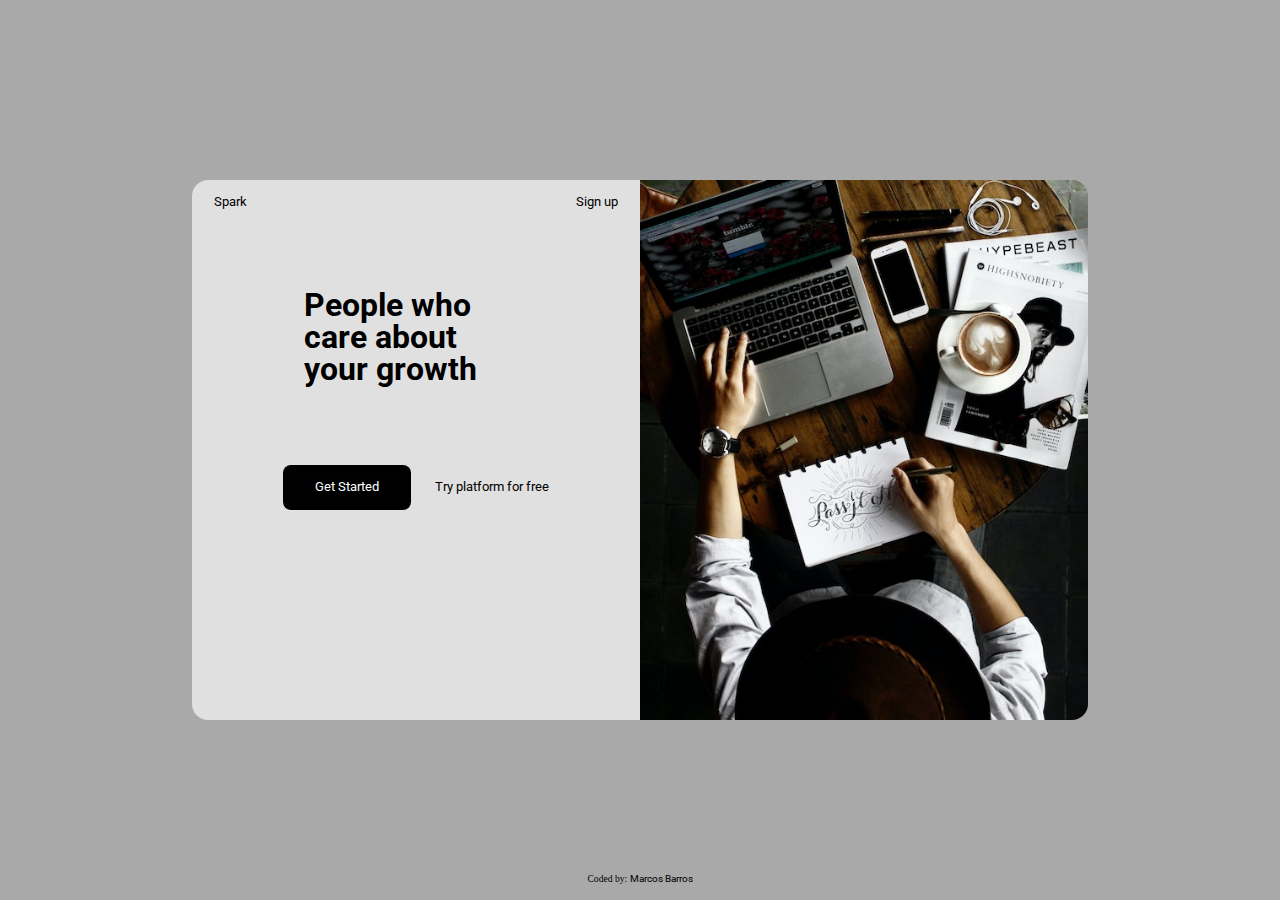
<file: 1- Spark/index.html>
<!DOCTYPE html>
<html lang="en">
<head>
    <meta charset="UTF-8">
    <meta http-equiv="X-UA-Compatible" content="IE=edge">
    <meta name="viewport" content="width=device-width, initial-scale=1.0">

    <link rel="stylesheet" href="assets/reset.css">
    <link rel="preconnect" href="https://fonts.googleapis.com">
    <link rel="preconnect" href="https://fonts.gstatic.com" crossorigin>
    <link href="https://fonts.googleapis.com/css2?family=Roboto:wght@300;700&display=swap" rel="stylesheet">
    <link rel="stylesheet" href="https://cdnjs.cloudflare.com/ajax/libs/font-awesome/6.2.1/css/all.min.css" integrity="sha512-MV7K8+y+gLIBoVD59lQIYicR65iaqukzvf/nwasF0nqhPay5w/9lJmVM2hMDcnK1OnMGCdVK+iQrJ7lzPJQd1w==" crossorigin="anonymous" referrerpolicy="no-referrer" />
    <link rel="stylesheet" href="assets/styles/style.css">
    <title>Spark</title>
</head>

<body>        
    <main>
        <div id="main__container--all">
            <div class="main__container--intro">
                <p>Spark</p>
                <i class="fa-solid fa-sun"></i>
                <i class="fa-solid fa-moon"></i>
                <a href="#">Sign up</a>
            </div>

            <div class="title"><h1>People who care about your growth</h1></div>

            <div class="main__container--links">
                <a href="#" class="main__button--first">Get Started</a>
                <a href="#" class="main__button--second">Try platform for free</a>
            </div>
        </div>

        <div class="main__container--img"></div>
    </main>

    <footer>
        <p>Coded by: <a href="https://github.com/Marcoswodbarros" class="footer__link" target="_blank">Marcos Barros</a></p>
    </footer>
    
    <script src="assets/js/main.js"></script>
</body>
</html>
</file>
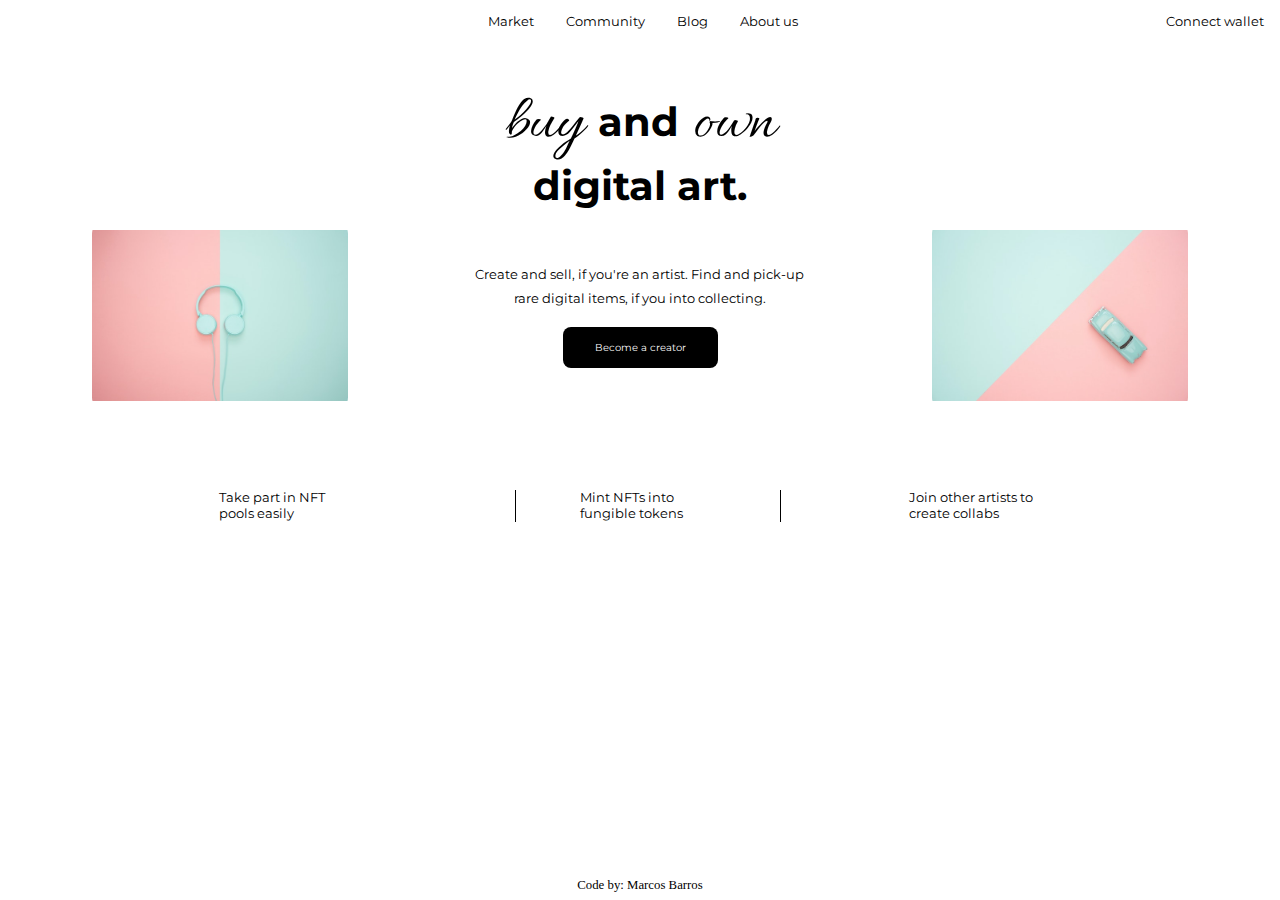
<file: 2- Digital arts/index.html>
<!DOCTYPE html>
<html lang="en">
<head>
    <meta charset="UTF-8">
    <meta http-equiv="X-UA-Compatible" content="IE=edge">
    <meta name="viewport" content="width=device-width, initial-scale=1.0">
    <link rel="stylesheet" href="assets/reset.css">
    <link rel="stylesheet" href="https://cdnjs.cloudflare.com/ajax/libs/font-awesome/6.2.1/css/all.min.css" integrity="sha512-MV7K8+y+gLIBoVD59lQIYicR65iaqukzvf/nwasF0nqhPay5w/9lJmVM2hMDcnK1OnMGCdVK+iQrJ7lzPJQd1w==" crossorigin="anonymous" referrerpolicy="no-referrer" />
    <link rel="preconnect" href="https://fonts.googleapis.com">
    <link rel="preconnect" href="https://fonts.gstatic.com" crossorigin>
    <link href="https://fonts.googleapis.com/css2?family=Allura&display=swap" rel="stylesheet">
    <link href="https://fonts.googleapis.com/css2?family=Montserrat:wght@400;700&display=swap" rel="stylesheet">
    <link rel="stylesheet" href="assets/styles/style.css">

    <title>Digital Arts</title>
</head>

<body>
    <header>
        <i class="fa-solid fa-globe"></i>
        <ul>
            <li class="first">Market</li>
            <li class="second">Community</li>
            <li class="third">Blog</li>
            <li class="fourth">About us</li>
        </ul>

        <i class="fa-solid fa-sun"></i>
        <i class="fa-solid fa-moon"></i>

        <div class="header__container--connect">
            <i class="fa-solid fa-chevron-right"></i>
            <p class="container__conect--text">Connect wallet</p>
        </div>
    </header>

    <main>
        <div class="main__container--title">
            <h1>buy <span>and</span> own <span>digital art.</span></h1>
        </div>
        <div class="main__container">
            <div class="main__img--first"></div>
            <div class="main__container--text">
                <p>Create and sell, if you're an artist. Find and pick-up rare digital items, if you into collecting.</p>
                <span class="main__button">Become a creator</span>
            </div>
            <div class="main__img--second"></div>
        </div>
        
        <section>
            <div class="section__container">
                <i class="fa-solid fa-star"></i>
                <p>Take part in NFT pools easily</p>
            </div>

            <div class="section__container section__container--second">
                <i class="fa-solid fa-star-half-stroke"></i>
                <p class="section__container--text">Mint NFTs into fungible tokens</p>
            </div>

            <div class="section__container">
                <i class="fa-regular fa-star"></i>
                <p>Join other artists to create collabs</p>
            </div>
        </section>
    </main>

    <footer>
        <span>Code by: <a href="https://github.com/Marcoswodbarros" class="footer__name">Marcos Barros</a></span>
    </footer>
    
    <script src="assets/js/main.js"></script>
</body>
</html>
</file>
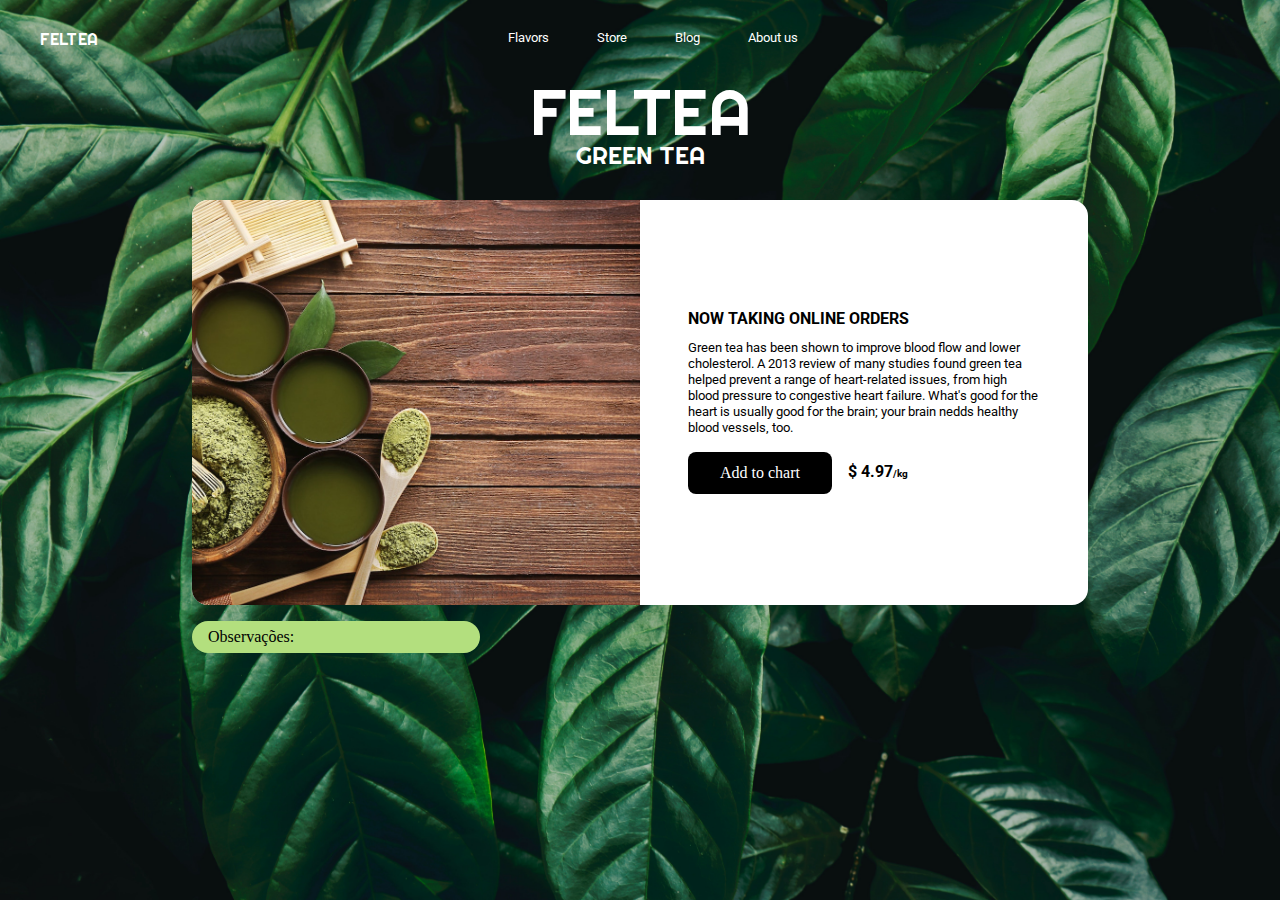
<file: 3- Feltea/index.html>
<!DOCTYPE html>
<html lang="en">
<head>
    <meta charset="UTF-8">
    <meta http-equiv="X-UA-Compatible" content="IE=edge">
    <meta name="viewport" content="width=device-width, initial-scale=1.0">
    <link rel="stylesheet" href="assets/reset.css">
    <link rel="stylesheet" href="https://cdnjs.cloudflare.com/ajax/libs/font-awesome/6.2.1/css/all.min.css" integrity="sha512-MV7K8+y+gLIBoVD59lQIYicR65iaqukzvf/nwasF0nqhPay5w/9lJmVM2hMDcnK1OnMGCdVK+iQrJ7lzPJQd1w==" crossorigin="anonymous" referrerpolicy="no-referrer" />
    <link rel="preconnect" href="https://fonts.googleapis.com"><link rel="preconnect" href="https://fonts.gstatic.com" crossorigin><link href="https://fonts.googleapis.com/css2?family=Righteous&display=swap" rel="stylesheet">
    <link href="https://fonts.googleapis.com/css2?family=Roboto:wght@400;700&display=swap" rel="stylesheet">
    <link rel="stylesheet" href="assets/styles/style.css">
    <title>GreenTea</title>
</head>

<body>
    <header>
        <nav>
            <h3>Feltea</h3>
            <ul>
                <li>Flavors</li>
                <li>Store</li>
                <li>Blog</li>
                <li>About us</li>
            </ul>

            <div class="header__container--icon">
                <i class="fa-solid fa-magnifying-glass"></i>
                <i class="fa-solid fa-bag-shopping"></i>
                <i class="fa-regular fa-user"></i>
            </div>
        </nav>
    </header>

    <main>
        <div class="main__titles">
            <h1>Feltea</h1>
            <h2>Green Tea</h2>
        </div>

        <div id="section__container">
            <div class="main__img"></div>

            <section id="text">
                <h4>Now taking online orders</h4>
                <p>Green tea has been shown to improve blood flow and lower cholesterol. A 2013 review of many studies found green tea helped prevent a range of heart-related issues, from high blood pressure to congestive heart failure. What's good for the heart is usually good for the brain; your brain nedds healthy blood vessels, too.</p>
                <div class="section__container--price">
                    <span class="section__text--span">Add to chart</span>
                    <p>$ 4.97<span>/kg</span></p>
                </div>
            </section>
        </div>

        <section id="ingredients">
            <div class="ingredients__container--obs">
                <h4 class="ingredients__obs">Observações:</h4>
                <i class="fa-solid fa-circle-chevron-down"></i>
                <i class="fa-solid fa-circle-chevron-up"></i>
            </div>
            <div class="ingredients__container">
                <section>
                    <div><span>01</span></div>
                    <div class="ingredients__div--first">
                        <h5>Ingredients</h5>
                        <p>100% organic</p>
                    </div>
                </section>

                <section>
                    <div><span>02</span></div>
                    <div class="ingredients__div--second">
                        <h5>Flavors</h5>
                        <p>9 variants</p>
                    </div>
                </section>
            </div>
        </section>
    </main>

    <script src="assets/js/main.js"></script>
</body>
</html>
</file>
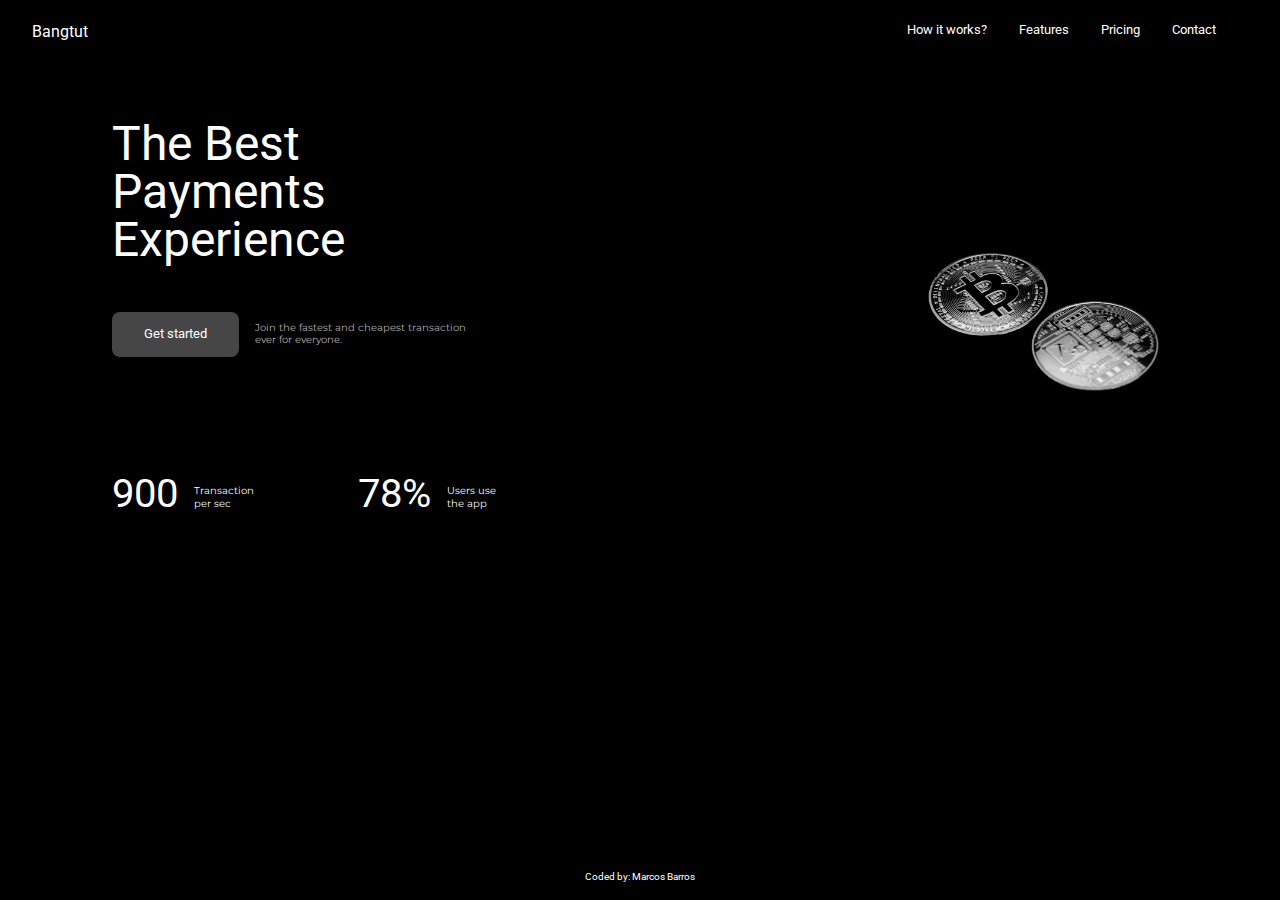
<file: 4- Bangtut/index.html>
<!DOCTYPE html>
<html lang="en">
<head>
    <meta charset="UTF-8">
    <meta http-equiv="X-UA-Compatible" content="IE=edge">
    <meta name="viewport" content="width=device-width, initial-scale=1.0">
    <link rel="stylesheet" href="assets/reset.css">
    <link rel="stylesheet" href="assets/styles/style.css">
    <link rel="stylesheet" href="https://cdnjs.cloudflare.com/ajax/libs/font-awesome/6.2.1/css/all.min.css" integrity="sha512-MV7K8+y+gLIBoVD59lQIYicR65iaqukzvf/nwasF0nqhPay5w/9lJmVM2hMDcnK1OnMGCdVK+iQrJ7lzPJQd1w==" crossorigin="anonymous" referrerpolicy="no-referrer" />
    <link rel="preconnect" href="https://fonts.googleapis.com">
    <link rel="preconnect" href="https://fonts.gstatic.com" crossorigin>
    <link href="https://fonts.googleapis.com/css2?family=Roboto:wght@400;700&display=swap" rel="stylesheet">
    <link href="https://fonts.googleapis.com/css2?family=Montserrat&display=swap" rel="stylesheet">

    <title>Bangtut</title>
</head>
<body>
    <header>
        <h2>Bangtut</h2>
        <nav>
            <ul>
                <li>How it works?</li>
                <li>Features <i class="fa-solid fa-arrow-right"></i></li>
                <li>Pricing</li>
                <li>Contact</li>
                <li><i class="fa-solid fa-globe"></i> <i class="fa-solid fa-arrow-right"></i></li>
            </ul>
        </nav>
    </header>
    
    <main>
        <section id="section__one">
            <h1>The Best Payments Experience</h1>
            <div class="one__container--text">
                <span class="section__one--button">Get started</span>
                <span class="section__one--text">Join the fastest and cheapest transaction ever for everyone.</span>
            </div>
            <div class="section__one--img"></div>
        </section>

        <section id="section__two">
            <p>900<span>Transaction per sec</span><i class="fa-solid fa-arrow-right"></i></p>
            <p>78%<span>Users use the app</span><i class="fa-solid fa-arrow-right"></i></p>
        </section>
    </main>

    <footer>
        <p>Coded by: <a href="https://github.com/Marcoswodbarros" target="_blank">Marcos Barros</a></p>
    </footer>
</body>
</html>
</file>
<file: 1- Spark/assets/styles/style.css>
main {
  display: flex;
  height: 60vh;
  justify-content: center;
  left: 50%;
  position: absolute;
  top: 50%;
  transform: translate(-50%, -50%);
  width: 70%;
}
main #main__container--all {
  align-items: center;
  background-color: rgb(224, 224, 224);
  border-bottom-left-radius: 1rem;
  border-top-left-radius: 1rem;
  display: flex;
  flex-direction: column;
  width: 50%;
}
main #main__container--all .main__container--intro {
  display: flex;
  justify-content: space-between;
  margin-bottom: 3rem;
  padding-top: 1rem;
  width: 90%;
}
@media screen and (min-width: 1780px) {
  main #main__container--all .main__container--intro {
    margin-bottom: 5rem;
    padding-top: 2rem;
  }
}
main #main__container--all .main__container--intro p {
  font-family: "Roboto";
  font-size: 0.8rem;
}
@media screen and (min-width: 1780px) {
  main #main__container--all .main__container--intro p {
    font-size: 1.5rem;
  }
}
main #main__container--all .main__container--intro .fa-sun {
  font-size: 0.8rem;
}
@media screen and (min-width: 1780px) {
  main #main__container--all .main__container--intro .fa-sun {
    font-size: 1.5rem;
  }
}
main #main__container--all .main__container--intro .fa-moon {
  color: white;
  display: none;
  font-size: 0.8rem;
}
@media screen and (min-width: 1780px) {
  main #main__container--all .main__container--intro .fa-moon {
    font-size: 1.5rem;
  }
}
main #main__container--all .main__container--intro a {
  color: white;
  display: inline-block;
  font-family: "Roboto";
  font-size: 0.8rem;
  text-align: center;
  text-decoration: none;
  color: black;
}
main #main__container--all .main__container--intro a:hover {
  border-bottom: 1px solid black;
}
@media screen and (min-width: 1780px) {
  main #main__container--all .main__container--intro a {
    font-size: 1.5rem;
  }
}
main #main__container--all .title {
  margin: 2rem 0 5rem 0;
  width: 50%;
}
@media screen and (min-width: 1780px) {
  main #main__container--all .title {
    margin: 4rem 0 7rem 0;
  }
}
main #main__container--all .title h1 {
  font-family: "Roboto";
  font-size: 2rem;
  font-weight: 700;
}
@media screen and (min-width: 1780px) {
  main #main__container--all .title h1 {
    font-size: 3.5rem;
  }
}
main #main__container--all .main__container--links {
  align-items: center;
  display: flex;
  justify-content: space-around;
  gap: 1.5rem;
}
main #main__container--all .main__container--links .main__button--first {
  color: white;
  display: inline-block;
  font-family: "Roboto";
  font-size: 0.8rem;
  text-align: center;
  text-decoration: none;
  background-color: black;
  border-radius: 0.5rem;
  padding: 1rem 2rem;
}
main #main__container--all .main__container--links .main__button--first:hover {
  font-size: 1rem;
  transition: all 1s;
}
@media screen and (min-width: 1780px) {
  main #main__container--all .main__container--links .main__button--first {
    font-size: 1.5rem;
    padding: 1.5rem 3rem;
  }
}
main #main__container--all .main__container--links .main__button--second {
  color: white;
  display: inline-block;
  font-family: "Roboto";
  font-size: 0.8rem;
  text-align: center;
  text-decoration: none;
  color: black;
}
main #main__container--all .main__container--links .main__button--second:hover {
  border-bottom: 1px solid black;
}
@media screen and (min-width: 1780px) {
  main #main__container--all .main__container--links .main__button--second {
    font-size: 1.5rem;
  }
}
main .main__container--img {
  background-image: url("../images/mobile.jpg");
  height: 100%;
  width: 50%;
  background-size: cover;
  background-position: center;
  border-top-right-radius: 1rem;
  border-bottom-right-radius: 1rem;
}
@media screen and (min-width: 1780px) {
  main .main__container--img {
    width: 50%;
  }
}

footer {
  bottom: 0;
  left: 50%;
  font-size: 0.6rem;
  margin-bottom: 1rem;
  position: absolute;
  transform: translate(-50%);
}
@media screen and (min-width: 1780px) {
  footer {
    font-size: 1.5rem;
  }
}
footer a {
  color: white;
  display: inline-block;
  font-family: "Roboto";
  font-size: 0.8rem;
  text-align: center;
  text-decoration: none;
  color: black;
  font-size: 0.6rem;
}
@media screen and (min-width: 1780px) {
  footer a {
    font-size: 1.5rem;
  }
}

body {
  box-sizing: border-box;
  background-color: rgb(169, 169, 169);
}/*# sourceMappingURL=style.css.map */
</file>
<file: 2- Digital arts/assets/styles/style.css>
header {
  align-items: center;
  display: flex;
  font-size: 0.8rem;
  justify-content: space-between;
  margin-bottom: 3rem;
  padding: 1rem;
}
@media screen and (min-width: 1728px) {
  header {
    font-size: 1.5rem;
    padding: 2rem;
  }
}
header .fa-globe {
  margin-right: 2rem;
}
header ul {
  cursor: pointer;
  display: flex;
  font-family: "Montserrat";
  gap: 2rem;
  margin-left: 5rem;
}
@media screen and (min-width: 1728px) {
  header ul {
    margin-left: 10rem;
  }
}
header ul li:hover {
  border-bottom: 1px solid black;
  padding-bottom: 0.3rem;
  transition: all 0.5s;
}
header .fa-sun {
  cursor: pointer;
  font-size: 0.6rem;
  left: 75%;
  position: absolute;
}
@media screen and (min-width: 1728px) {
  header .fa-sun {
    font-size: 1rem;
  }
}
header .fa-moon {
  cursor: pointer;
  font-size: 0.6rem;
  left: 75%;
  position: absolute;
  display: none;
}
@media screen and (min-width: 1728px) {
  header .fa-moon {
    font-size: 1rem;
  }
}
header .header__container--connect {
  cursor: pointer;
  display: flex;
  gap: 0.5rem;
  font-family: "Montserrat";
}
@media screen and (min-width: 1728px) {
  header .header__container--connect {
    gap: 1rem;
  }
}
header .header__container--connect p:hover {
  border-bottom: 1px solid black;
  padding-bottom: 0.3rem;
  transition: all 0.5s;
}

main .main__container--title {
  display: flex;
  justify-content: center;
}
main .main__container--title h1 {
  font-family: "Allura";
  font-size: 4rem;
  text-align: center;
  width: 20rem;
}
@media screen and (min-width: 1728px) {
  main .main__container--title h1 {
    font-size: 6rem;
    margin: 3rem 0;
    width: 25rem;
  }
}
main .main__container--title h1 span {
  font-family: "Montserrat";
  font-size: 2.5rem;
  font-weight: 700;
}
@media screen and (min-width: 1728px) {
  main .main__container--title h1 span {
    font-size: 3.5rem;
  }
}
main .main__container {
  align-items: center;
  display: flex;
  justify-content: center;
}
@media screen and (min-width: 1728px) {
  main .main__container {
    margin: 3rem 0 10rem 0;
  }
}
main .main__container .main__img--first {
  background-image: url("../images/headphone.jpg");
  background-position: center;
  background-repeat: no-repeat;
  background-size: contain;
  border-radius: 0.8rem;
  height: 21vh;
  width: 20%;
  margin-left: 3rem;
}
main .main__container .main__container--text {
  align-items: center;
  display: flex;
  flex-direction: column;
  gap: 1rem;
}
main .main__container .main__container--text p {
  font-size: 0.8rem;
  line-height: 1.5rem;
  text-align: center;
  width: 60%;
}
@media screen and (min-width: 1728px) {
  main .main__container .main__container--text p {
    font-size: 1.5rem;
    line-height: 2.5rem;
    width: 61%;
  }
}
main .main__container .main__container--text .main__button {
  background-color: black;
  border-radius: 0.5rem;
  color: white;
  cursor: pointer;
  font-size: 0.6rem;
  padding: 1rem 2rem;
}
main .main__container .main__container--text .main__button:hover {
  background-color: pink;
  transition: 0.8s;
}
@media screen and (min-width: 1728px) {
  main .main__container .main__container--text .main__button {
    font-size: 1.2rem;
    padding: 1.5rem 2.5rem;
  }
}
main .main__container .main__img--second {
  background-image: url("../images/car.jpg");
  background-position: center;
  background-repeat: no-repeat;
  background-size: contain;
  border-radius: 0.8rem;
  height: 21vh;
  width: 20%;
  margin-right: 3rem;
}
main section {
  display: flex;
  justify-content: center;
  gap: 4rem;
  margin-top: 5rem;
}
main section .section__container {
  display: flex;
  font-size: 0.8rem;
  gap: 1rem;
  line-height: 1rem;
  margin-left: 3rem;
}
@media screen and (min-width: 1728px) {
  main section .section__container {
    font-size: 1.2rem;
    line-height: 1.5rem;
  }
}
main section .section__container p {
  width: 68%;
}
main section .section__container--second {
  border-left: 1px solid black;
  border-right: 1px solid black;
  padding-left: 3rem;
}
main section .section__container--second .section__container--text {
  width: 65%;
}

footer {
  bottom: 0;
  left: 50%;
  position: absolute;
  transform: translate(-50%);
  margin-bottom: 0.5rem;
}
footer span {
  font-size: 0.8rem;
}
@media screen and (min-width: 1728px) {
  footer span {
    font-size: 1.2rem;
  }
}
footer span a {
  color: black;
  font-size: 0.8rem;
  text-decoration: none;
}
@media screen and (min-width: 1728px) {
  footer span a {
    font-size: 1.2rem;
  }
}

* {
  box-sizing: border-box;
  font-family: "Montserrat";
}/*# sourceMappingURL=style.css.map */
</file>
<file: 3- Feltea/assets/styles/style.css>
header nav {
  color: white;
  display: flex;
  justify-content: space-between;
  padding: 2rem 2.5rem;
}
@media screen and (min-width: 1728px) {
  header nav {
    padding-bottom: 6rem;
  }
}
header nav h3 {
  font-family: "Righteous";
  text-transform: uppercase;
}
@media screen and (min-width: 1728px) {
  header nav h3 {
    font-size: 2rem;
  }
}
header nav ul {
  display: flex;
  gap: 3rem;
}
header nav ul li {
  cursor: pointer;
  font-family: "Roboto";
  font-size: 0.8rem;
}
header nav ul li:hover {
  border-bottom: 1px solid white;
}
@media screen and (min-width: 1728px) {
  header nav ul li {
    font-size: 1.5rem;
  }
}
header nav .header__container--icon {
  cursor: pointer;
  display: flex;
  gap: 1rem;
}
@media screen and (min-width: 1728px) {
  header nav .header__container--icon {
    font-size: 1.5rem;
  }
}

main .main__titles {
  margin-bottom: 2rem;
}
@media screen and (min-width: 1728px) {
  main .main__titles {
    margin-bottom: 5rem;
  }
}
main .main__titles h1 {
  color: white;
  font-family: "Righteous";
  text-align: center;
  text-transform: uppercase;
  font-size: 4rem;
}
@media screen and (min-width: 1728px) {
  main .main__titles h1 {
    font-size: 6rem;
  }
}
main .main__titles h2 {
  color: white;
  font-family: "Righteous";
  text-align: center;
  text-transform: uppercase;
  font-size: 1.5rem;
}
@media screen and (min-width: 1728px) {
  main .main__titles h2 {
    font-size: 2.5rem;
  }
}

#section__container {
  align-items: center;
  background-color: white;
  border-radius: 1rem;
  display: flex;
  justify-content: center;
  margin: 0 auto;
  width: 70%;
}
#section__container .main__img {
  background-image: url("../images/main-img.jpg");
  background-position: center;
  background-size: cover;
  border-top-left-radius: 1rem;
  border-bottom-left-radius: 1rem;
  height: 45vh;
  width: 50%;
}
#section__container #text {
  padding: 1rem 3rem;
  width: 50%;
}
#section__container #text h4 {
  font-family: "Roboto";
  font-size: 1rem;
  font-weight: 700;
  text-transform: uppercase;
  padding-bottom: 0.8rem;
}
@media screen and (min-width: 1728px) {
  #section__container #text h4 {
    font-size: 2rem;
    padding-bottom: 1.5rem;
  }
}
#section__container #text p {
  font-family: "Roboto";
  font-size: 0.8rem;
  line-height: 1rem;
}
@media screen and (min-width: 1728px) {
  #section__container #text p {
    font-size: 1.5rem;
    line-height: 2rem;
    padding-bottom: 1.2rem;
  }
}
#section__container #text .section__container--price {
  align-items: center;
  display: flex;
  gap: 1rem;
  margin-top: 1rem;
}
#section__container #text .section__container--price .section__text--span {
  background-color: black;
  border-radius: 0.5rem;
  color: white;
  cursor: pointer;
  padding: 0.8rem 2rem;
}
#section__container #text .section__container--price .section__text--span:hover {
  background-color: rgb(60, 185, 60);
  color: black;
  transition: 0.8s;
}
@media screen and (min-width: 1728px) {
  #section__container #text .section__container--price .section__text--span {
    font-size: 1.5rem;
    padding: 1.2rem 2.5rem;
  }
}
#section__container #text .section__container--price p {
  font-family: "Roboto";
  font-size: 1rem;
  font-weight: 700;
}
@media screen and (min-width: 1728px) {
  #section__container #text .section__container--price p {
    font-size: 1.5rem;
    padding-top: 1.2rem;
  }
}
#section__container #text .section__container--price p span {
  font-size: 0.6rem;
}
@media screen and (min-width: 1728px) {
  #section__container #text .section__container--price p span {
    font-size: 1.2rem;
  }
}

#ingredients {
  background-color: rgb(179, 223, 126);
  border-radius: 1rem;
  display: flex;
  flex-direction: column;
  gap: 0.5rem;
  margin: 1rem 15%;
  padding: 0.5rem;
  width: 18rem;
}
@media screen and (min-width: 1728px) {
  #ingredients {
    background-color: rgb(179, 223, 126);
    border-radius: 1.5rem;
    display: flex;
    flex-direction: column;
    gap: 1rem;
    margin: 2rem 15%;
    padding: 1rem;
    width: 23%;
  }
}
#ingredients .ingredients__container--obs {
  align-items: center;
  display: flex;
  justify-content: space-between;
}
#ingredients .ingredients__container--obs h4 {
  padding-left: 0.5rem;
}
@media screen and (min-width: 1728px) {
  #ingredients .ingredients__container--obs h4 {
    font-size: 1.2rem;
  }
}
#ingredients .ingredients__container--obs .fa-circle-chevron-down {
  cursor: pointer;
}
@media screen and (min-width: 1728px) {
  #ingredients .ingredients__container--obs .fa-circle-chevron-down {
    font-size: 1.2rem;
  }
}
#ingredients .ingredients__container--obs .fa-circle-chevron-up {
  cursor: pointer;
  display: none;
}
@media screen and (min-width: 1728px) {
  #ingredients .ingredients__container--obs .fa-circle-chevron-up {
    font-size: 1.2rem;
  }
}
#ingredients .ingredients__container {
  display: flex;
  gap: 2rem;
  display: none;
}
#ingredients .ingredients__container span {
  color: rgb(60, 185, 60);
  font-size: 0.8rem;
  padding: 0 1rem;
  text-align: center;
}
#ingredients .ingredients__container .ingredients__div--first {
  padding: 0.6rem 2.5rem 0.8rem 1.5rem;
  border-right: 1px solid rgb(60, 185, 60);
}
#ingredients .ingredients__container .ingredients__div--first h5 {
  color: rgb(60, 185, 60);
  font-family: "Roboto";
  font-size: 0.7rem;
  font-weight: 700;
  text-transform: uppercase;
}
@media screen and (min-width: 1728px) {
  #ingredients .ingredients__container .ingredients__div--first h5 {
    font-size: 1.2rem;
  }
}
#ingredients .ingredients__container .ingredients__div--first p {
  color: rgb(60, 185, 60);
  font-family: "Roboto";
  font-size: 0.7rem;
  font-weight: 700;
}
@media screen and (min-width: 1728px) {
  #ingredients .ingredients__container .ingredients__div--first p {
    font-size: 1.2rem;
  }
}
#ingredients .ingredients__container .ingredients__div--second {
  padding: 0.6rem 0.8rem 0.8rem 1.5rem;
}
#ingredients .ingredients__container .ingredients__div--second h5 {
  color: rgb(60, 185, 60);
  font-family: "Roboto";
  font-size: 0.7rem;
  font-weight: 700;
  text-transform: uppercase;
}
@media screen and (min-width: 1728px) {
  #ingredients .ingredients__container .ingredients__div--second h5 {
    font-size: 1.2rem;
  }
}
#ingredients .ingredients__container .ingredients__div--second p {
  color: rgb(60, 185, 60);
  font-family: "Roboto";
  font-size: 0.7rem;
  font-weight: 700;
}
@media screen and (min-width: 1728px) {
  #ingredients .ingredients__container .ingredients__div--second p {
    font-size: 1.2rem;
  }
}

* {
  box-sizing: border-box;
}

body {
  background-image: url("../images/body-bg.jpg");
  background-size: cover;
  height: 100vh;
}/*# sourceMappingURL=style.css.map */
</file>
<file: 4- Bangtut/assets/styles/style.css>
header {
  background-color: black;
  display: flex;
  justify-content: space-between;
  padding: 1.5rem 2rem 5rem 2rem;
}
@media screen and (min-width: 1728px) {
  header {
    padding: 3rem 4rem 10rem 4rem;
  }
}
header h2 {
  color: white;
  font-family: "Roboto";
}
@media screen and (min-width: 1728px) {
  header h2 {
    font-size: 2rem;
  }
}
header nav ul {
  display: flex;
  gap: 2rem;
}
header nav ul li {
  color: white;
  cursor: pointer;
  font-family: "Roboto";
  font-size: 0.8rem;
}
header nav ul li:hover {
  border-bottom: 1px solid rgb(176, 175, 175);
}
header nav ul li .fa-arrow-right {
  transform: rotate(45deg);
}
@media screen and (min-width: 1728px) {
  header nav ul li {
    font-size: 1.5rem;
  }
}

main {
  background-color: black;
  padding-left: 7rem;
}
main #section__one {
  width: 50%;
}
main #section__one h1 {
  color: white;
  font-family: "Roboto";
  font-size: 3rem;
  margin-bottom: 1rem;
  width: 50%;
}
@media screen and (min-width: 1728px) {
  main #section__one h1 {
    font-size: 6rem;
  }
}
main #section__one .one__container--text {
  align-items: center;
  display: flex;
  gap: 1rem;
}
main #section__one .one__container--text .section__one--button {
  background-color: rgb(70, 70, 70);
  border-radius: 0.5rem;
  color: white;
  cursor: pointer;
  display: inline-block;
  font-family: "Roboto";
  font-size: 0.8rem;
  margin-top: 2rem;
  padding: 1rem 2rem;
}
main #section__one .one__container--text .section__one--button:hover {
  background-color: white;
  color: black;
  font-weight: 700;
  transition: 1s;
}
@media screen and (min-width: 1728px) {
  main #section__one .one__container--text .section__one--button {
    font-size: 1.5rem;
    margin-top: 4rem;
    padding: 2rem 4rem;
  }
}
main #section__one .one__container--text .section__one--text {
  font-family: "Montserrat";
  font-size: 0.6rem;
  line-height: 0.8rem;
  color: rgb(176, 175, 175);
  display: inline-block;
  margin-top: 2rem;
  width: 40%;
}
@media screen and (min-width: 1728px) {
  main #section__one .one__container--text .section__one--text {
    font-size: 1.2rem;
    line-height: 1.5rem;
    margin-top: 4rem;
  }
}
main #section__one .section__one--img {
  background-image: url("../images/main-background.jpg");
  background-repeat: no-repeat;
  background-size: contain;
  height: 30vh;
  left: 65%;
  position: absolute;
  top: 20%;
  width: 30%;
}
main #section__two {
  background-color: black;
  display: flex;
  gap: 3rem;
  padding-top: 10%;
}
main #section__two p {
  color: white;
  font-size: 2.5rem;
  font-family: "Roboto";
}
@media screen and (min-width: 1728px) {
  main #section__two p {
    font-size: 5rem;
  }
}
main #section__two p span {
  font-family: "Montserrat";
  font-size: 0.6rem;
  line-height: 0.8rem;
  display: inline-block;
  margin-left: 1rem;
  margin-right: 1rem;
  width: 25%;
}
@media screen and (min-width: 1728px) {
  main #section__two p span {
    font-size: 1.2rem;
    line-height: 1.6rem;
    margin-right: 2rem;
  }
}
main #section__two p i {
  font-size: 1rem;
  transform: rotate(45deg);
}
@media screen and (min-width: 1728px) {
  main #section__two p i {
    font-size: 2rem;
  }
}

footer {
  background-color: black;
  bottom: 2%;
  left: 50%;
  position: absolute;
  transform: translate(-50%);
}
footer p {
  color: white;
  font-family: "Roboto";
  font-size: 0.6rem;
}
@media screen and (min-width: 1728px) {
  footer p {
    font-size: 1.2rem;
  }
}
footer p a {
  color: white;
  text-decoration: none;
}

* {
  box-sizing: border-box;
}

body {
  background-color: black;
}/*# sourceMappingURL=style.css.map */
</file>
